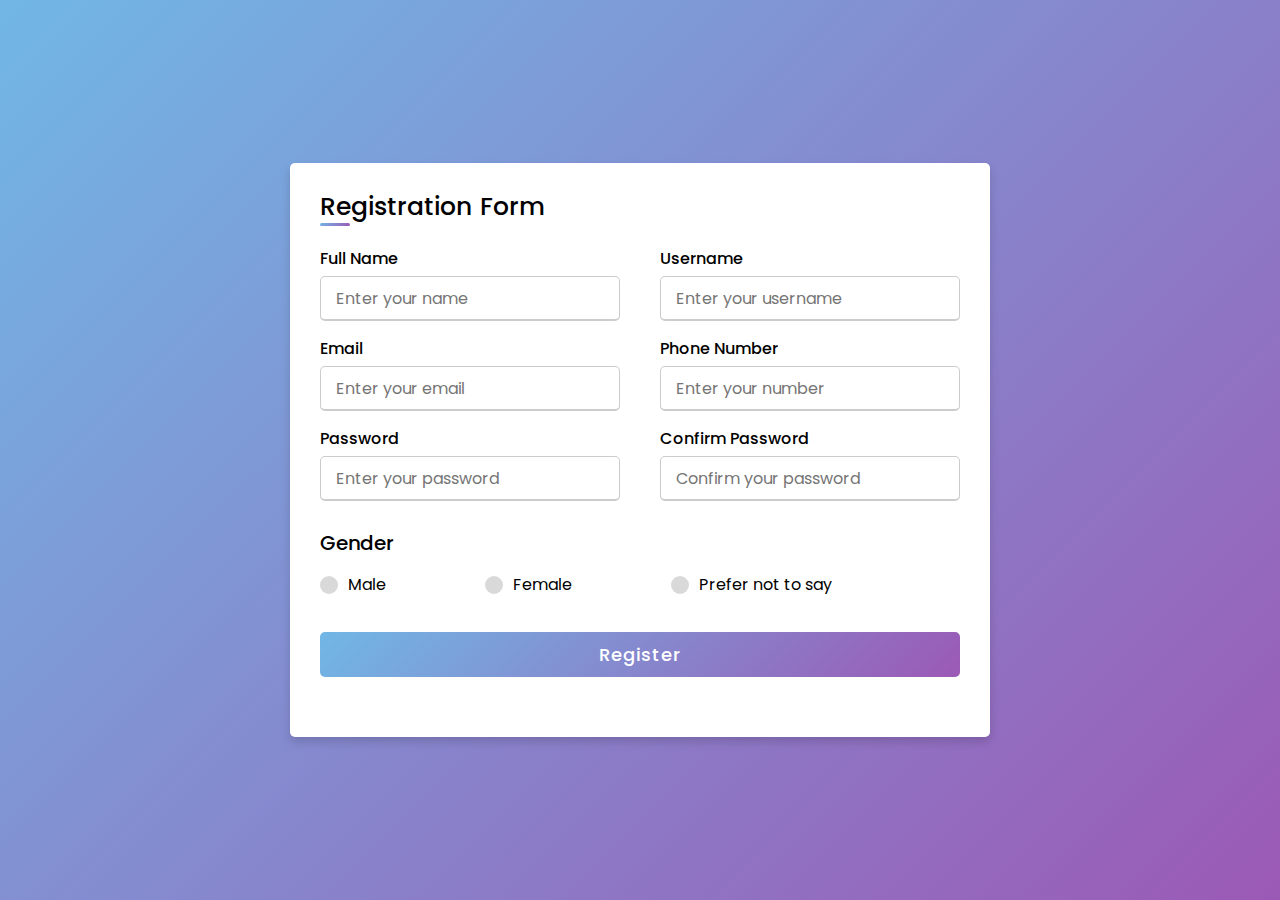
<file: Index.html>
<!DOCTYPE html>
<html lang="en" dir="ltr">
  <head>
    <meta charset="UTF-8">
    <title> Registration Form</title>
    <link rel="stylesheet" href="Form.css">
     <meta name="viewport" content="width=device-width, initial-scale=1.0">
   </head>
<body>
  <div class="container">
    <div class="title">Registration Form</div>
    <div class="content">
      <form action="#">
        <div class="user-details">
          <div class="input-box">
            <span class="details">Full Name</span>
            <input type="text" placeholder="Enter your name" required>
          </div>
          <div class="input-box">
            <span class="details">Username</span>
            <input type="text" placeholder="Enter your username" required>
          </div>
          <div class="input-box">
            <span class="details">Email</span>
            <input type="text" placeholder="Enter your email" required>
          </div>
          <div class="input-box">
            <span class="details">Phone Number</span>
            <input type="text" placeholder="Enter your number" required>
          </div>
          <div class="input-box">
            <span class="details">Password</span>
            <input type="text" placeholder="Enter your password" required>
          </div>
          <div class="input-box">
            <span class="details">Confirm Password</span>
            <input type="text" placeholder="Confirm your password" required>
          </div>
        </div>
        <div class="gender-details">
          <input type="radio" name="gender" id="dot-1">
          <input type="radio" name="gender" id="dot-2">
          <input type="radio" name="gender" id="dot-3">
          <span class="gender-title">Gender</span>
          <div class="category">
            <label for="dot-1">
            <span class="dot one"></span>
            <span class="gender">Male</span>
          </label>
          <label for="dot-2">
            <span class="dot two"></span>
            <span class="gender">Female</span>
          </label>
          <label for="dot-3">
            <span class="dot three"></span>
            <span class="gender">Prefer not to say</span>
            </label>
          </div>
        </div>
        <div class="button">
          <input type="submit" value="Register">
        </div>
      </form>
    </div>
  </div>

</body>
</html>
</file>
<file: Form.css>
@import url('https://fonts.googleapis.com/css2?family=Poppins:wght@200;300;400;500;600;700&display=swap');
*{
  margin: 0;
  padding: 0;
  box-sizing: border-box;
  font-family: 'Poppins',sans-serif;
}
body{
  height: 100vh;
  display: flex;
  justify-content: center;
  align-items: center;
  padding: 10px;
  background: linear-gradient(135deg, #71b7e6, #9b59b6);
}
.container{
  max-width: 700px;
  width: 100%;
  background-color: #fff;
  padding: 25px 30px;
  border-radius: 5px;
  box-shadow: 0 5px 10px rgba(0,0,0,0.15);
}
.container .title{
  font-size: 25px;
  font-weight: 500;
  position: relative;
}
.container .title::before{
  content: "";
  position: absolute;
  left: 0;
  bottom: 0;
  height: 3px;
  width: 30px;
  border-radius: 5px;
  background: linear-gradient(135deg, #71b7e6, #9b59b6);
}
.content form .user-details{
  display: flex;
  flex-wrap: wrap;
  justify-content: space-between;
  margin: 20px 0 12px 0;
}
form .user-details .input-box{
  margin-bottom: 15px;
  width: calc(100% / 2 - 20px);
}
form .input-box span.details{
  display: block;
  font-weight: 500;
  margin-bottom: 5px;
}
.user-details .input-box input{
  height: 45px;
  width: 100%;
  outline: none;
  font-size: 16px;
  border-radius: 5px;
  padding-left: 15px;
  border: 1px solid #ccc;
  border-bottom-width: 2px;
  transition: all 0.3s ease;
}
.user-details .input-box input:focus,
.user-details .input-box input:valid{
  border-color: #9b59b6;
}
 form .gender-details .gender-title{
  font-size: 20px;
  font-weight: 500;
 }
 form .category{
   display: flex;
   width: 80%;
   margin: 14px 0 ;
   justify-content: space-between;
 }
 form .category label{
   display: flex;
   align-items: center;
   cursor: pointer;
 }
 form .category label .dot{
  height: 18px;
  width: 18px;
  border-radius: 50%;
  margin-right: 10px;
  background: #d9d9d9;
  border: 5px solid transparent;
  transition: all 0.3s ease;
}
 #dot-1:checked ~ .category label .one,
 #dot-2:checked ~ .category label .two,
 #dot-3:checked ~ .category label .three{
   background: #9b59b6;
   border-color: #d9d9d9;
 }
 form input[type="radio"]{
   display: none;
 }
 form .button{
   height: 45px;
   margin: 35px 0
 }
 form .button input{
   height: 100%;
   width: 100%;
   border-radius: 5px;
   border: none;
   color: #fff;
   font-size: 18px;
   font-weight: 500;
   letter-spacing: 1px;
   cursor: pointer;
   transition: all 0.3s ease;
   background: linear-gradient(135deg, #71b7e6, #9b59b6);
 }
 form .button input:hover{
  /* transform: scale(0.99); */
  background: linear-gradient(-135deg, #71b7e6, #9b59b6);
  }
 @media(max-width: 584px){
 .container{
  max-width: 100%;
}
form .user-details .input-box{
    margin-bottom: 15px;
    width: 100%;
  }
  form .category{
    width: 100%;
  }
  .content form .user-details{
    max-height: 300px;
    overflow-y: scroll;
  }
  .user-details::-webkit-scrollbar{
    width: 5px;
  }
  }
  @media(max-width: 459px){
  .container .content .category{
    flex-direction: column;
  }
}
</file>
